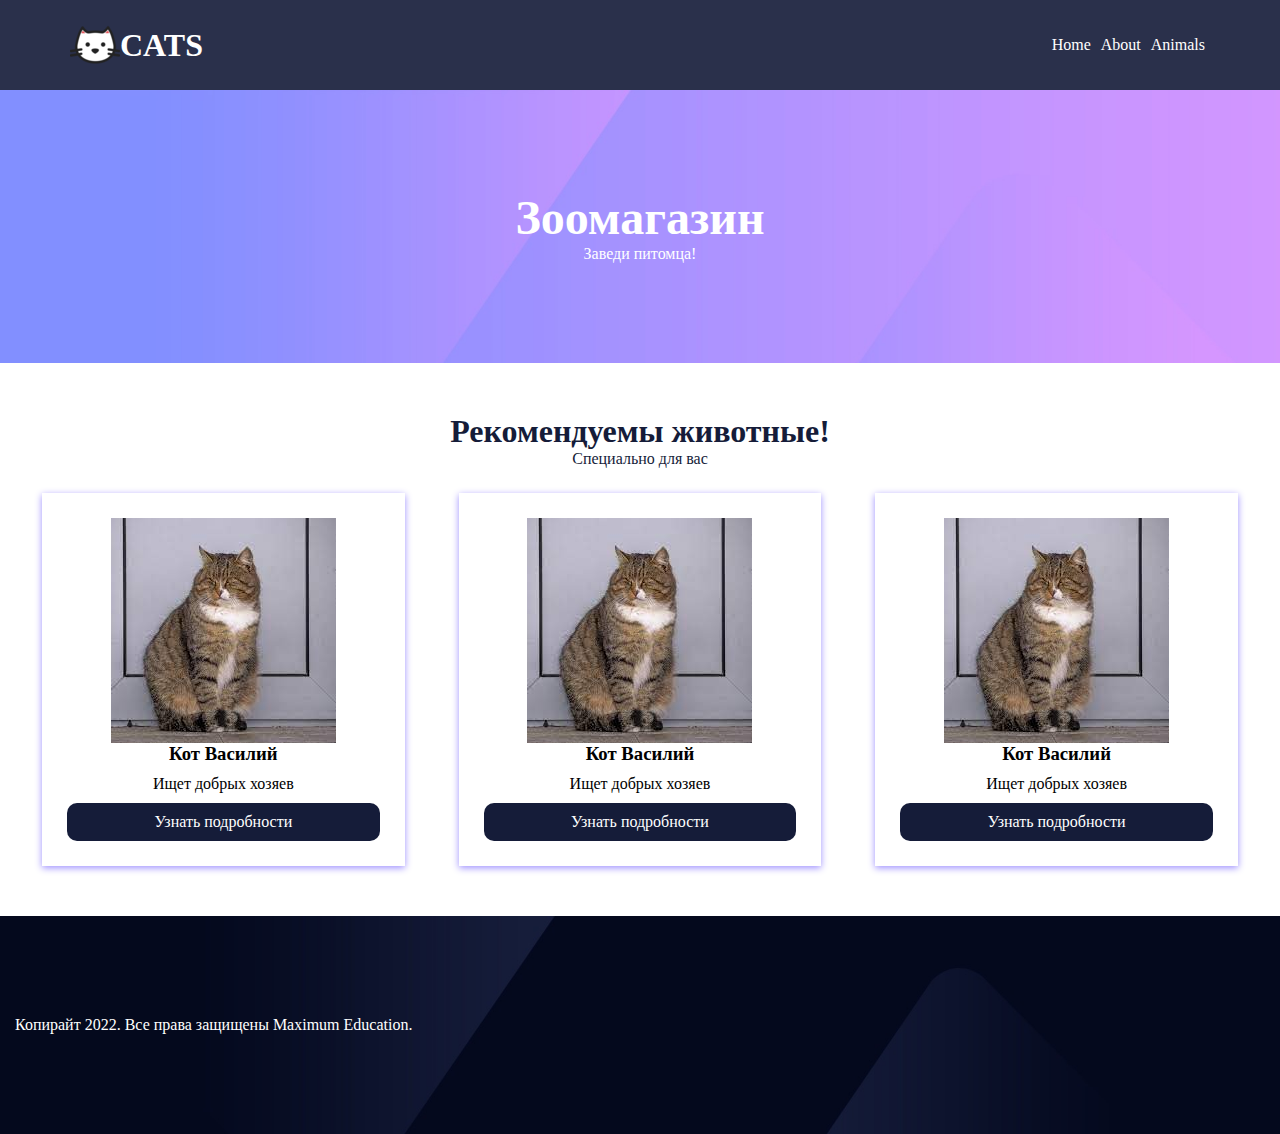
<file: index.html>
<html>
	<head>
		<link rel="stylesheet" href="style.css">
	</head>
	<body>
	<!--START HEADER-->
	<header class="header">
		<div class="container header-row">
			<!--START BLOCK LOGO-->
			<div class="header-logo">
				<img src="images/cat.png" class="logo-img" ></img>
				<h1 class="logo-title">CATS</h1>
			</div>
			<!--START BLOCK MENU-->
			<div class="header-menu">
				<ul class = "menu">
					<li class = "menu-item">
						<a href="#" class = "menu-link">Home</a>
					</li>
					<li class = "menu-item">
						<a href="#" class = "menu-link">About</a>
					</li>
					<li class = "menu-item">
						<a href="#" class = "menu-link">Animals</a>
					</li>
				</ul>
			</div>
		</div>
	</header>
	
	<main class="main">
		<section class="banner-section">
			<div class="container">
				<div class="banner-text">
					<h1 class="banner-title">
						Зоомагазин
					</h1>
					<div class="banner-description">
						Заведи питомца!
					</div>
				</div>
			</div>
		</section>

		<section class="cards-section">
			<div class = 'container'>
                <div class = 'cards-text'>
                    <h1 class = 'cards-title'>Рекомендуемы животные!</h1>
                    <div class = 'cards-description'>Специально для вас</div>
                </div>

                <div class = 'cards'>
                    <div class = 'cards-row'>
                        <div class = 'card'>
                            <img class = 'card-img' src="images/Vasiliy.jpg">
							<h3 class = 'card-title'>Кот Василий</h3>
							<div class = 'card-text'>Ищет добрых хозяев</div>
							<div class = 'card-button'>
								<a class = 'card-link' href = '#'>Узнать подробности</a>
							</div>
                        </div>
						<div class = 'card'>
                            <img class = 'card-img' src="images/Vasiliy.jpg">
							<h3 class = 'card-title'>Кот Василий</h3>
							<div class = 'card-text'>Ищет добрых хозяев</div>
							<div class = 'card-button'>
								<a class = 'card-link' href = '#'>Узнать подробности</a>
							</div>
                        </div>
						<div class = 'card'>
                            <img class = 'card-img' src="images/Vasiliy.jpg">
							<h3 class = 'card-title'>Кот Василий</h3>
							<div class = 'card-text'>Ищет добрых хозяев</div>
							<div class = 'card-button'>
								<a class = 'card-link' href = '#'>Узнать подробности</a>
							</div>
                        </div>
                    </div>
                </div>
            </div>
		</section>
	</main>
	
	<footer class="footer">
		<div class="container">
			<div class="copyright">
				Копирайт 2022. Все права защищены Maximum Education.
			</div>
		</div>
	</footer>
	
	</body>
</html>
</file>
<file: style.css>
*
{
	margin: 0;
	padding: 0;
}

.container
{
	padding: 0 15px;
	margin: 0 auto;
}

.header
{
	color: white;
	padding: 20px;
	background: #151c39e8;
}

.menu-item
{
	list-style: none;
}

.menu-link
{
	text-decoration: none;
	color: white;
	padding: 0 5px;
}

.menu
{
	display: flex;
	flex-direction: row;
}

.header-logo
{
	display: flex;
	flex-direction: row;
	align-items: center;
}

.header-row
{
	display: flex;
	flex-direction: row;
	align-items: center;
	padding: 0 50px;
}

.header-logo
{
	display: flex;
	flex-direction: row;   
	align-items: center;
	flex-grow: 1;
}

.banner-section
{
	background: url(images/banner-bg.jpg);
	padding: 100px 0;
	background-size: cover;
}

.banner-text
{
	color: white;
	text-align: center;
}

.banner-title
{
	font-size: 48px;
}

.footer
{
	background: url(images/footer-bg.jpg);
	background-size: cover;
	padding: 100px 0;
}

.copyright
{
	color: white;
}

/* CARDS */

.cards-section
{
	padding: 50px 0px;
}

.cards-title, .cards-description
{
	color: #151c39;
	text-align: center;
}

.card
{
	padding: 25px;
	margin-top: 25px;
	width: 25%;
	background: white;
	box-shadow: 0px 2px 7px #9e90ff;
	text-align: center;
}

.card:hover
{ 
	box-shadow: 0px 10px 30px #9e90ff; 
}

.card-link
{
	text-decoration: none;
	color: white;
}

.card-button
{
	text-align: center;
	background: #151c39;
	padding: 10px 70px;
	border-radius: 10px;
}

.card-title, .card-text
{
	margin-bottom: 10px;
}

.cards-row
{
	display: flex;
	flex-direction: row;
	justify-content: space-around;
}
</file>
